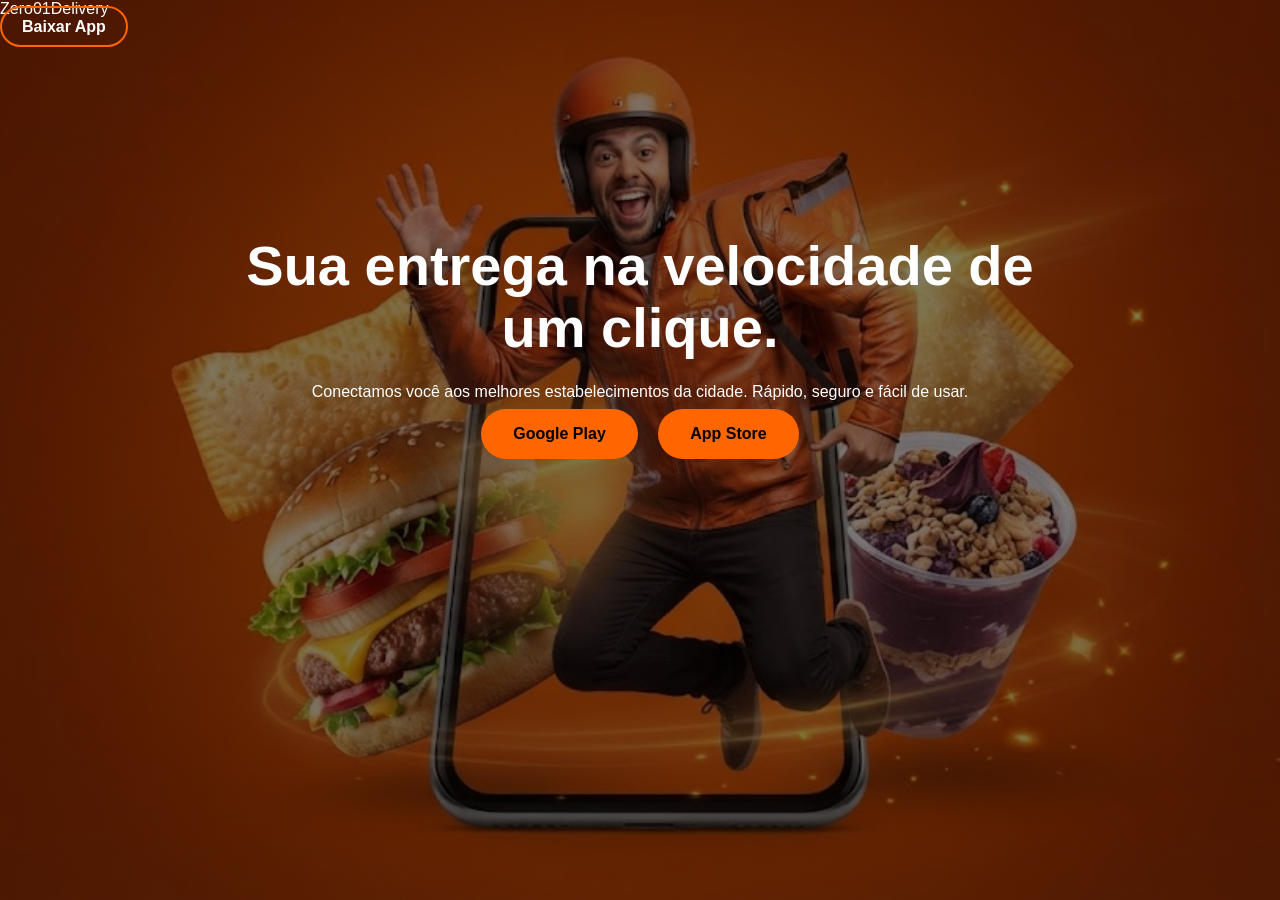
<file: Index.html>
<!DOCTYPE html>
<html lang="pt-br">
<head>
    <meta charset="UTF-8">
    <meta name="viewport" content="width=device-width, initial-scale=1.0">
    <title>Zero01Delivery | A entrega que sua cidade precisa</title>
    <link rel="stylesheet" href="style.css">
</head>
<body>
    <header>
        <nav>
            <div class="logo">Zero01<span>Delivery</span></div>
            <a href="#download" class="btn-cta-nav">Baixar App</a>
        </nav>
    </header>

    <section class="hero">
        <div class="container">
            <h1>Sua entrega na velocidade de um clique.</h1>
            <p>Conectamos você aos melhores estabelecimentos da cidade. Rápido, seguro e fácil de usar.</p>
            <div class="cta-buttons" id="download">
                <a href="#" class="btn-store">Google Play</a>
                <a href="#" class="btn-store">App Store</a>
            </div>
        </div>
    </section>
</body>
    <script src="script.js"></script>
</html>
</file>
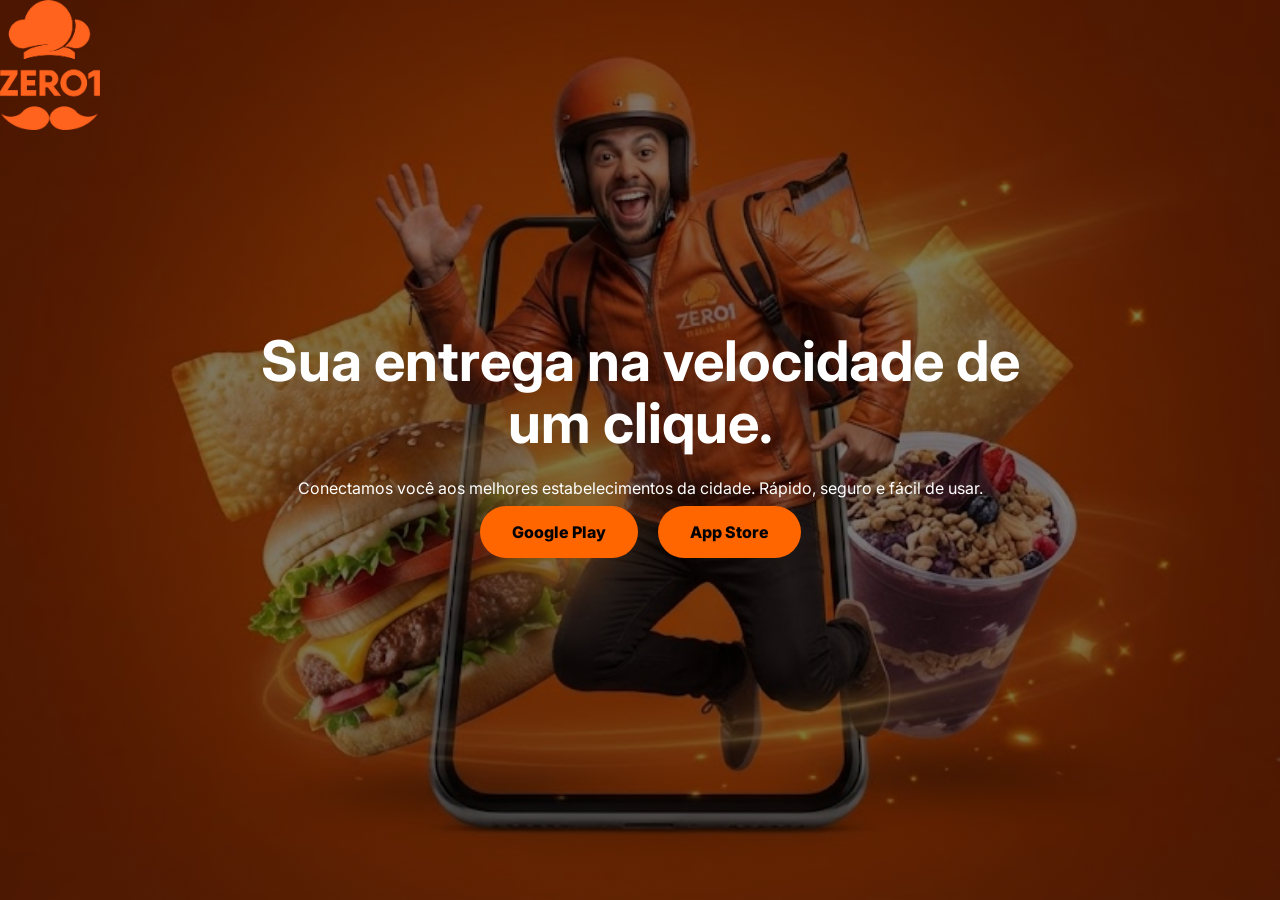
<file: index.html>
<!DOCTYPE html>
<html lang="pt-br">
<head>
    <meta charset="UTF-8">
    <meta name="viewport" content="width=device-width, initial-scale=1.0">
    <title>Zero1 Delivery | A entrega mais rápida da sua cidade</title>
    <link rel="stylesheet" href="style.css">
    <link rel="preconnect" href="https://fonts.googleapis.com">
<link rel="preconnect" href="https://fonts.gstatic.com" crossorigin>
<link href="https://fonts.googleapis.com/css2?family=Inter:wght@400;700;800&display=swap" rel="stylesheet">
    
</head>
<body>
    <header>
        <div class="logo-box">
            <img src="logo.png" alt="Logo Zero1">
        </div>
        <nav>
           
        </nav>
    </header>

    <section class="hero">
        <h1>Sua entrega na velocidade de um clique.</h1>
        <p>Conectamos você aos melhores estabelecimentos da cidade. Rápido, seguro e fácil de usar.</p>
        <div <div class="cta-buttons" id="download">
    <!-- Link da Google Play -->
    <a href="https://play.google.com/store/apps/details?id=com.zero1delivery&hl=pt" 
       class="btn-store" target="_blank">Google Play</a>
    
    <!-- Link da App Store -->
    <a href="https://apps.apple.com/br/app/zero1-delivery-de-comida/id1529980541" 
       class="btn-store" target="_blank">App Store</a>
</div>
        </div>
    </section>

    <script src="script.js"></script>
</body>
</html>
</file>
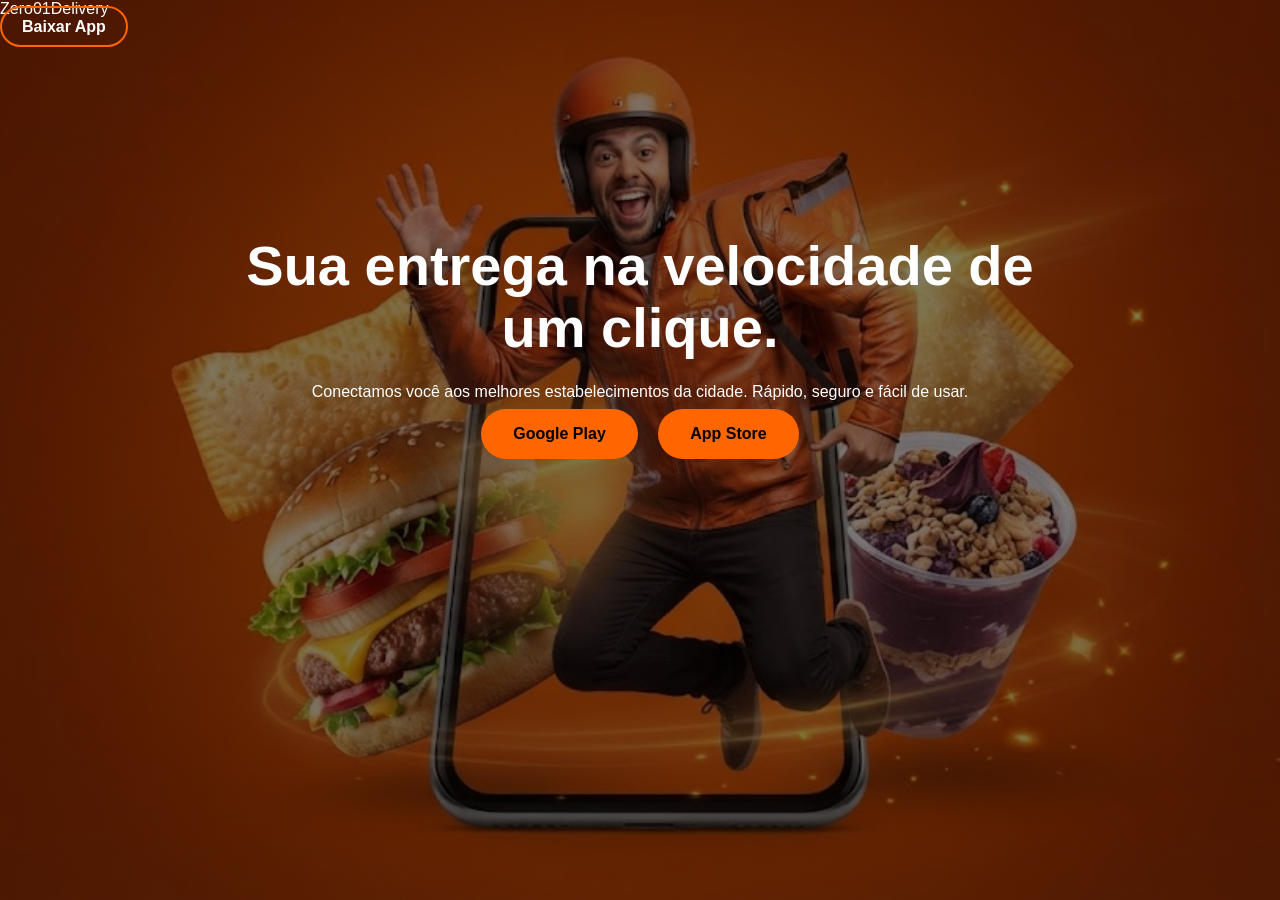
<file: Indes.html>
<!DOCTYPE html>
<html lang="pt-br">
<head>
    <meta charset="UTF-8">
    <meta name="viewport" content="width=device-width, initial-scale=1.0">
    <title>Zero01Delivery | A entrega que sua cidade precisa</title>
    <link rel="stylesheet" href="style.css">
</head>
<body>
    <header>
        <nav>
            <div class="logo">Zero01<span>Delivery</span></div>
            <a href="#download" class="btn-cta-nav">Baixar App</a>
        </nav>
    </header>

    <section class="hero">
        <div class="container">
            <h1>Sua entrega na velocidade de um clique.</h1>
            <p>Conectamos você aos melhores estabelecimentos da cidade. Rápido, seguro e fácil de usar.</p>
            <div class="cta-buttons" id="download">
                <a href="#" class="btn-store">Google Play</a>
                <a href="#" class="btn-store">App Store</a>
            </div>
        </div>
    </section>
</body>
</html>
</file>
<file: style.css>
:root {
    --primary: #FF6600;
    --dark: #000000;
    --text: #FFFFFF;
}

* { margin: 0; padding: 0; box-sizing: border-box; font-family: 'Inter', sans-serif; }

body  {
    /* O linear-gradient garante que o texto fique legível sobre a foto */
    background: linear-gradient(rgba(0, 0, 0, 0.5), rgba(0, 0, 0, 0.5)), url('fundos.jpg');
    background-size: cover;
    background-position: center;
    background-attachment: fixed;
    background-repeat: no-repeat;
    
    color: var(--text);
    margin: 0;
    padding: 0;
}
}

header {
    display: flex;
    justify-content: space-between;
    align-items: center;
    padding: 3rem 10% 1rem 10%; 
    background: transparent; 
    position: relative;
    z-index: 10;
}

.logo-box img {
    width: 100px; /* Aumentei levemente para ter mais impacto */
    height: auto;
}

.hero { 
    display: flex; flex-direction: column; align-items: center; 
    justify-content: center; min-height: 70vh; text-align: center; padding: 0 1rem; 
}

h1 { font-size: 3.5rem; margin-bottom: 1.5rem; line-height: 1.1; max-width: 800px; }

.btn-store {
    background: var(--primary); color: #000; padding: 16px 32px;
    border-radius: 50px; text-decoration: none; font-weight: 800;
    display: inline-block; margin: 0.5rem; transition: 0.4s;
}

.btn-store:hover { transform: translateY(-5px); box-shadow: 0 10px 20px rgba(255, 102, 0, 0.3); }

.btn-cta-nav {
    background: transparent; color: white; border: 2px solid var(--primary);
    padding: 10px 20px; border-radius: 50px; text-decoration: none; font-weight: 600;
}

@media (max-width: 768px) { h1 { font-size: 2rem; } }
</file>
